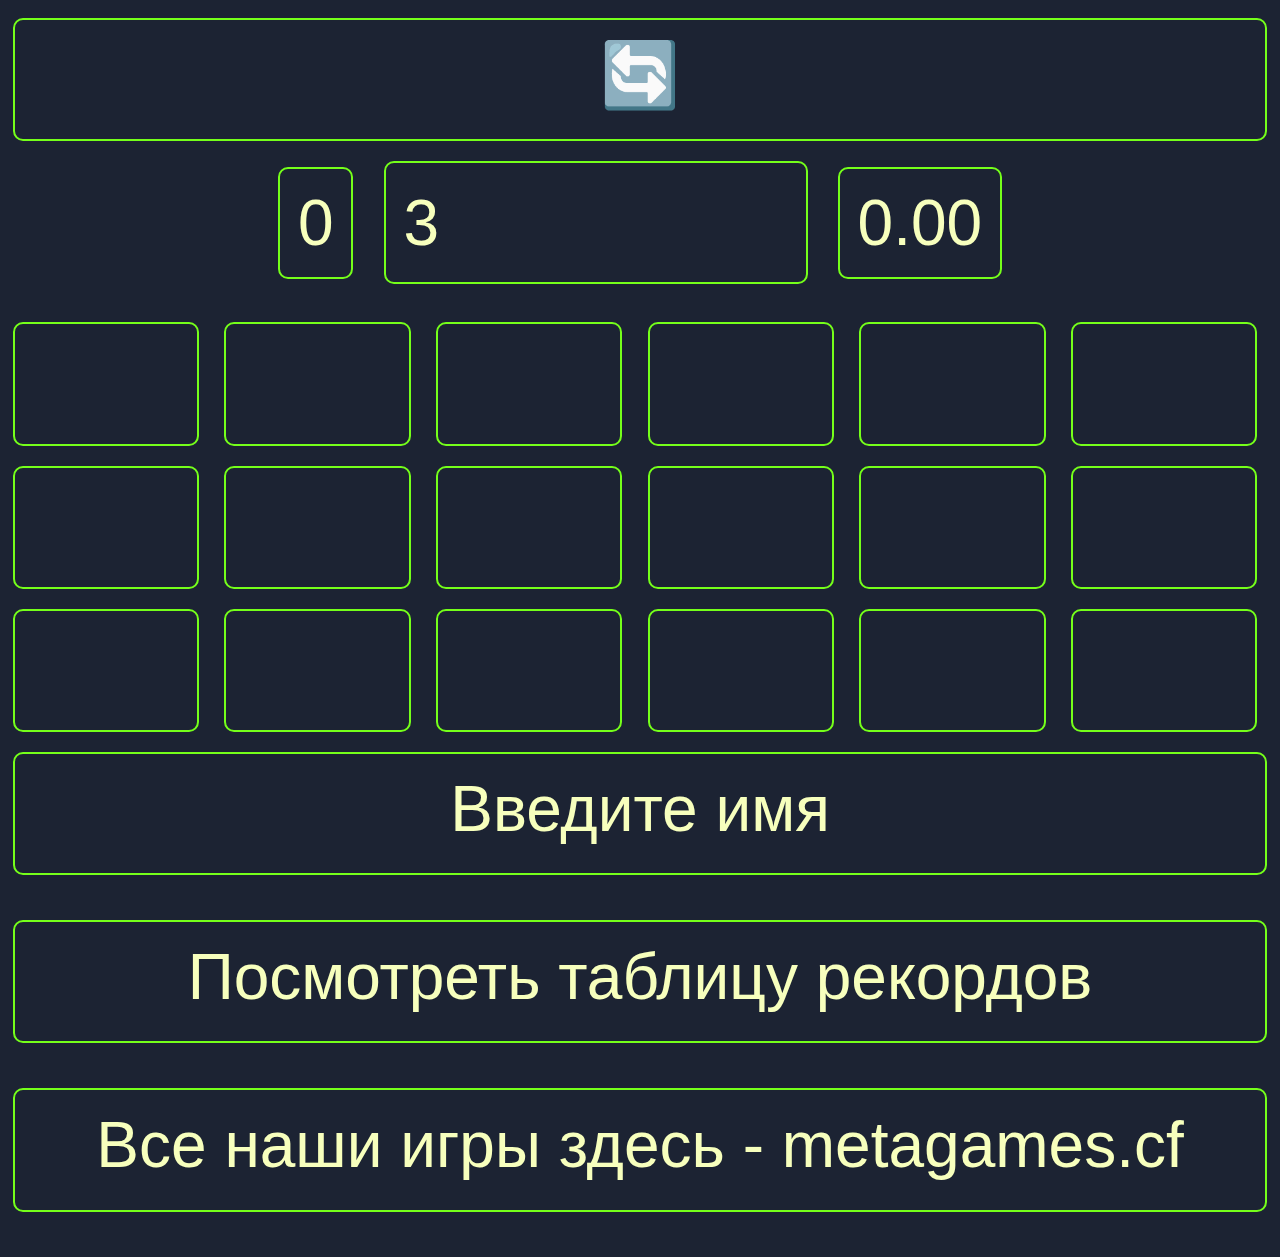
<file: index.html>
<!DOCTYPE html>
<html>

<head>
  <meta charset="utf-8">
  <meta name="viewport" content="width=device-width">
  <title>MetaMem</title>
  <link href="style.css" rel="stylesheet" type="text/css" />
  <script src="https://ajax.googleapis.com/ajax/libs/jquery/3.6.0/jquery.min.js">
  </script>
</head>

<body>
  <center>
    <div class="buttonDiv" style="aspect-ratio: auto;" id="reload">🔄</div>
      <label class="buttonDiv" style="aspect-ratio: auto; background-color: transparent; width: 60vw;" id="steps"></label>
    <input class="buttonDiv" type="number" style="aspect-ratio: auto; background-color: transparent; width: 30vw; -webkit-user-select: text;" id="height" value="3" max="8" min="1">
          <label class="buttonDiv" style="aspect-ratio: auto; background-color: transparent; width: 40vw;" id="timer"></label><br>
      <br>
  <div id="gameDiv">
  </div>

  <div style="margin-bottom: 5vh" class="buttonDiv" onclick="location.href += location.href.slice(-1) == '/' ? 'highscores' : '/highscores'">  
    <a style="color: #f7ffbd;" id="playername">
  Введите имя
    </a>
  </div>
    
  <div style="margin-bottom: 5vh" class="buttonDiv" onclick="location.href += location.href.slice(-1) == '/' ? 'highscores' : '/highscores'">  
    <a style="color: #f7ffbd;">
  Посмотреть таблицу рекордов
    </a>
  </div>
    
  <div style="margin-bottom: 5vh" class="buttonDiv" onclick="location.href = 'https://metagames.cf/'" >  
  <a style="color: #f7ffbd;">Все наши игры здесь - metagames.cf</a> 
  </div>
  </center>

  <script src="scripts/main.js" type="module"></script>
  
</body>

</html>
</file>
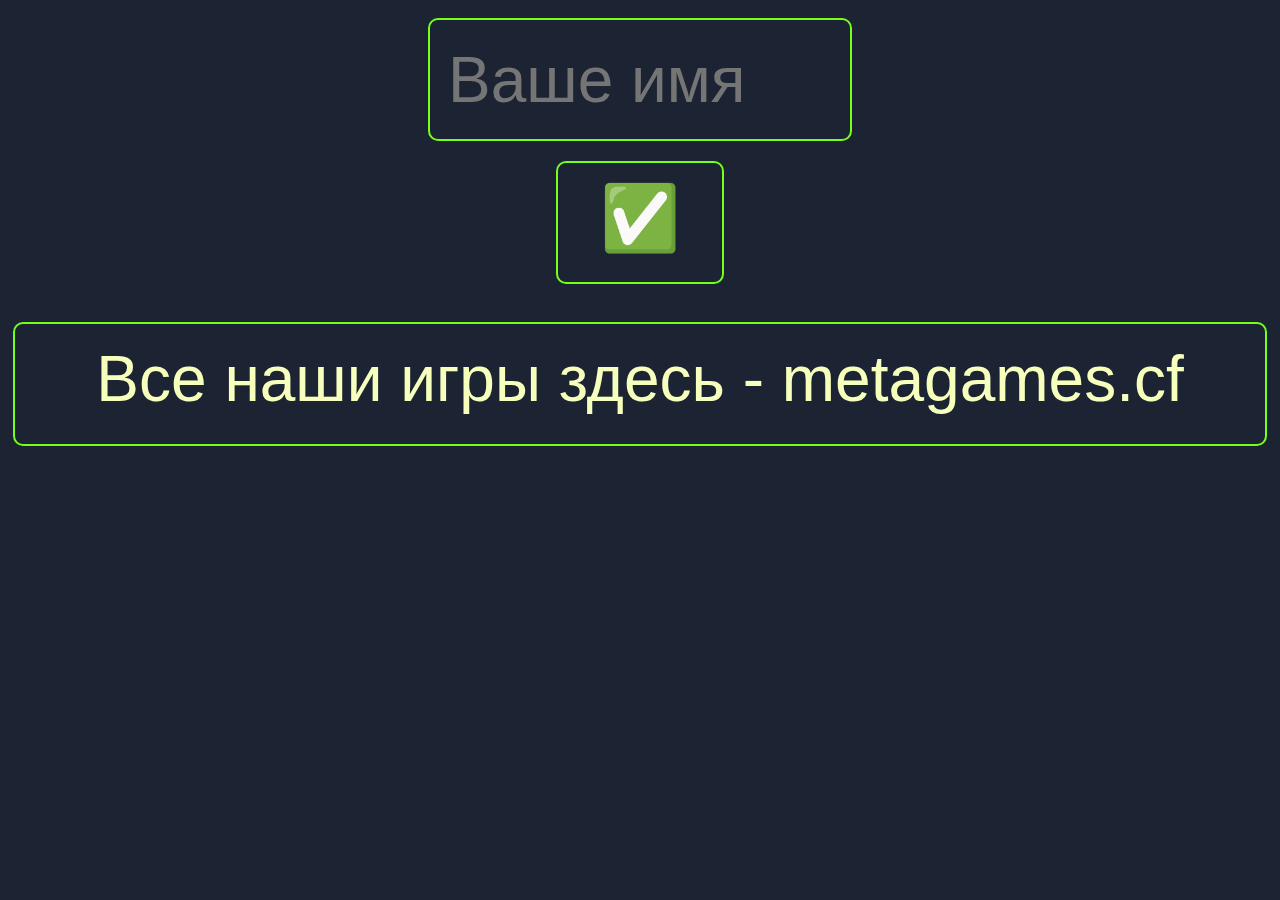
<file: highscores/index.html>
<!DOCTYPE html>
<html>

<head>
  <meta charset="utf-8">
  <meta name="viewport" content="width=device-width">
  <title>MetaMem</title>
  <link href="../style.css" rel="stylesheet" type="text/css" />
  <script src="https://ajax.googleapis.com/ajax/libs/jquery/3.6.0/jquery.min.js">
  </script>
</head>

<body>
  <center>
  <table id="highscore">
<!--     tbody обязателен, иначе edge, chrome и safari скажут пока(тк webkit делает с tbody махинации) -->
    <tbody style="color: #f7ffbd;">
      <tr>
        <td>№</td>
        <td>Имя</td>
        <td>Рядов</td>
        <td>Время</td>
        <td>Шагов</td>
      </tr>
    </tbody> 
  </table>
    <div id="enterName" style="display: none;">
  <input class="buttonDiv" type="text" style="aspect-ratio: auto; background-color: transparent; width: 30vw; -webkit-user-select: text;" id="name" placeholder="Ваше имя" maxlength="16"></input>
        <div class="buttonDiv" style="aspect-ratio: auto; background-color: transparent; width: 10vw;" id="submitName">✅</div><br>
      </div>

  <div style="margin-bottom: 5vh" class="buttonDiv" onclick="location.href = 'https://metagames.cf/'">  
  <a style="color: #f7ffbd;">Все наши игры здесь - metagames.cf</a>
  </div>
  </center>

  <script src="main.js" type="module"></script>
</body>

</html>
</file>
<file: style.css>
@import url('https://fonts.googleapis.com/css2?family=Poppins');

body {
  font-family: 'Robbins', sans-serif;
  margin: 0;
  background-color: #1c2333ff;
  height: 100%;
  margin-top: 2vh;
}

#gameDiv {
  display: grid;
  grid-template-columns: 1fr 1fr 1fr 1fr 1fr 1fr;
  margin-right: 10px;
}

table {
  border: 2px solid #75ff1a;
  border-radius: 10px;
  width: 98vw;
  margin-left: 1vw;
  margin-right: 1vw;
  margin-bottom: 1vw;
  font-size: 2.5vw;
}

tr {
  border: 2px solid #75ff1a;
  
}
tr:nth-child(even) {
  background-color: #ffffff13;
}

tr:hover {
  background-color: #ffffff2f;
}
td {
  text-align: center;
}

td {
  border-radius: 10px;
}

.buttonDiv {
  animation-timing-function: linear;
  animation-duration: 5s;
  animation-name: open;
  font-size: 5vw;
  margin-left: 1vw;
  margin-right: 1vw;
  user-select: none;
  -webkit-user-select: none;
  padding: 2vh;
  height: 6.5vw;
  cursor: pointer;
  color: #f7ffbd;
  border: 2px solid #75ff1a;
  border-radius: 10px;
  transition-duration: .1s;
  margin-bottom: 20px;

}

.buttonDiv:hover {
  box-shadow: 0 10px 20px #75ff1a;
  transform: translateY(-5px);
}

.buttonDiv:active {
  transform: translateY(3px);
  box-shadow: none;
}
</file>
